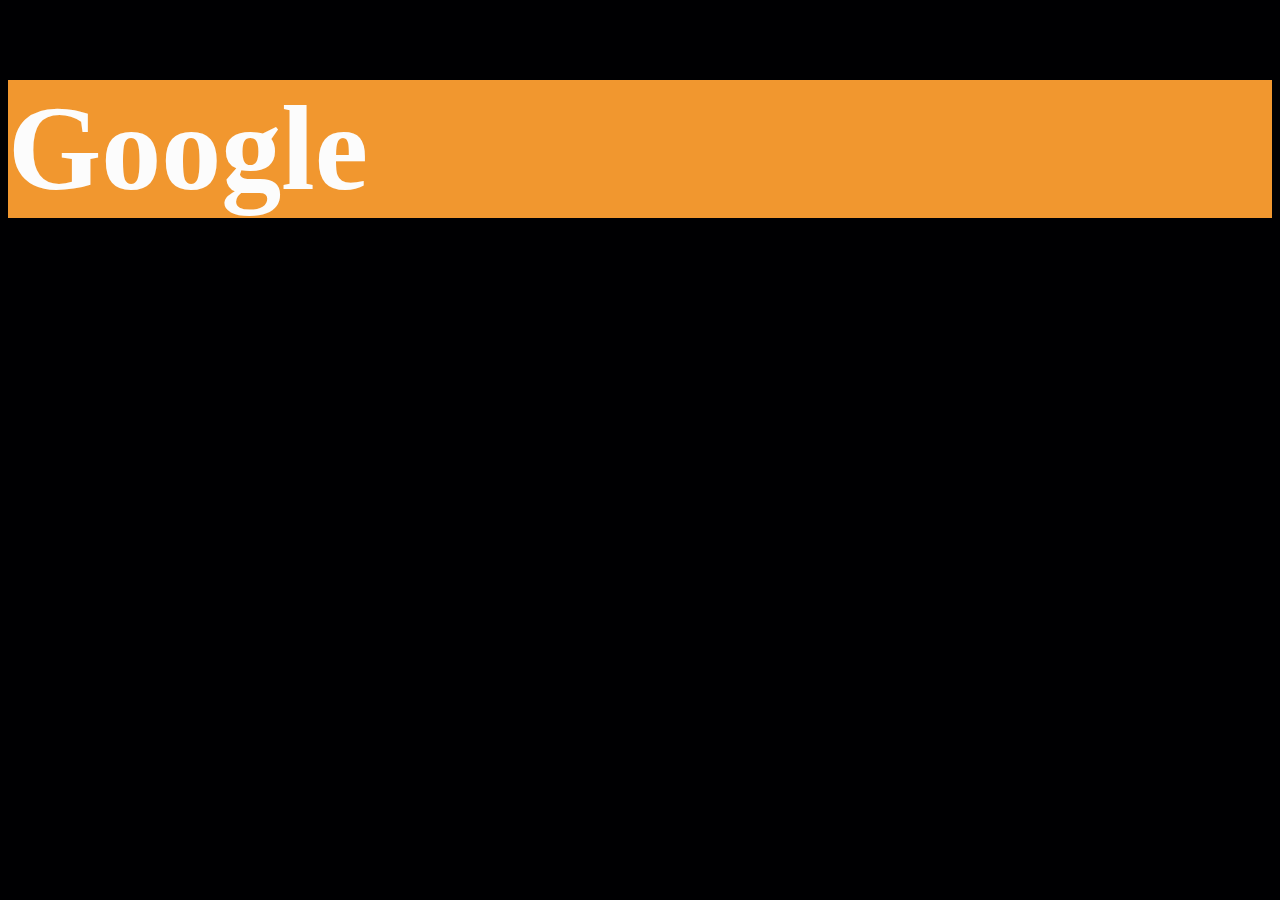
<file: index.html>
<!DOCTYPE html>
<html lang="en">
<head>
    <meta charset="UTF-8">
    <meta name="viewport" content="width=device-width, initial-scale=1.0">
    <title>Document</title>
     <!-- ส่วนนี้ไม่แสดงผล -->
</head>
<body style="background-color: rgb(0, 0, 2);">
    <!-- ส่วนนี้แสดงผล -->
     <a href="https://www.google.com" target="_blank"></a>
     <h1 style="color: rgb(252, 252, 252);
     background-color: rgb(241, 151, 47); font-size: 120px;">
        Google</h1
     
</body>
</html>
</file>
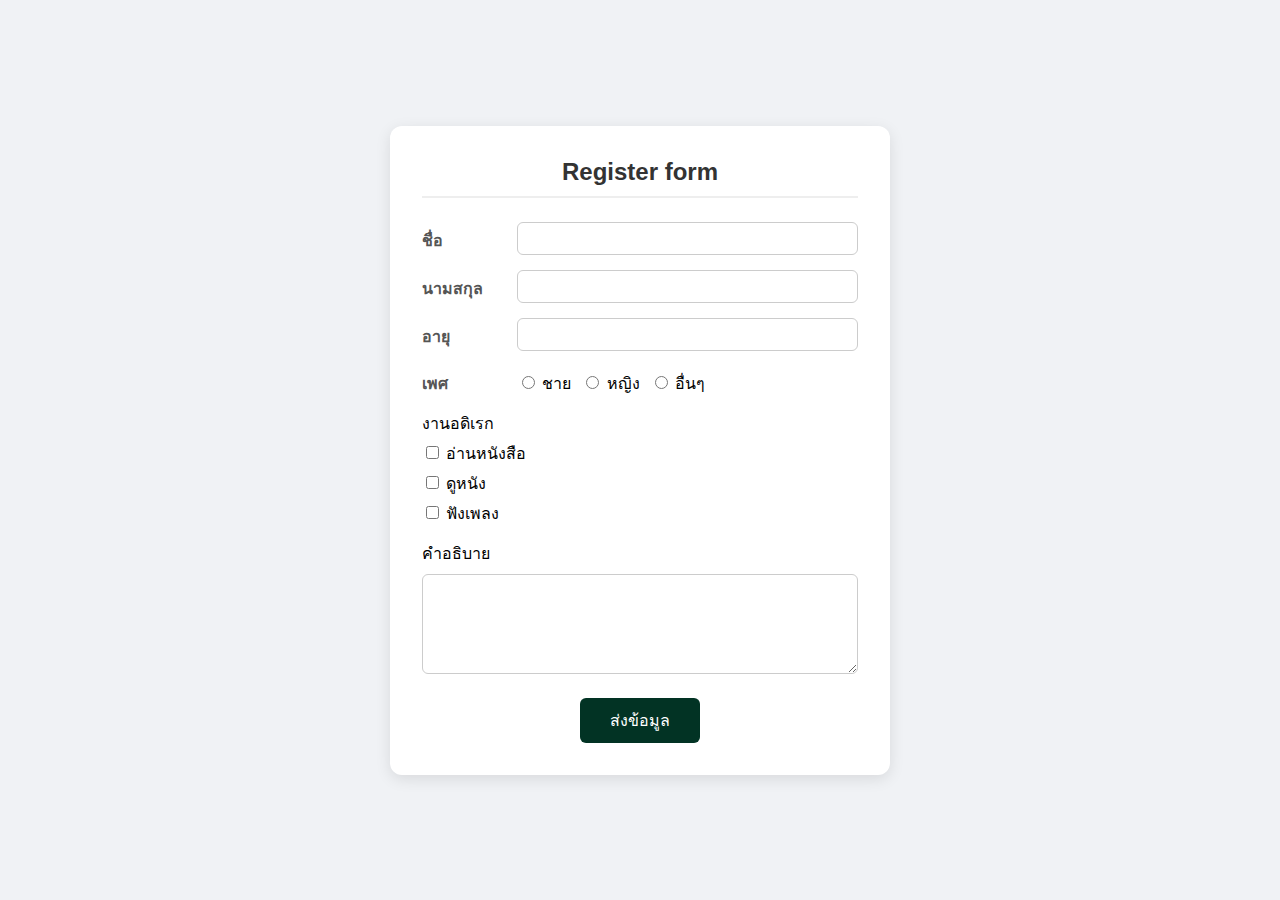
<file: frontend/index.html>
<!DOCTYPE html>
<html lang="en">
<head>

    <meta charset="UTF-8">
    <meta name="viewport" content="width=device-width, initial-scale=1.0">
    <title>Document</title>
    <link rel="stylesheet" href="styles.css">

</head>
<body>
    <div class="container">
        <div class="header">
            Register form
        </div>
        <div class="flex form-input">
            <div class="header-form">ชื่อ</div>
            <input class="form" name="firstname" type="text">
        </div>
        <div class="flex form-input">
            <div class="header-form">นามสกุล</div>
            <input class="form" name="lastname" type="text">
        </div>
        <div class="flex form-input">
            <div class="header-form">อายุ</div> 
            <input class="form" name="age" type="number" min="0" max="100">
        </div>
        <div class="flex gender form-input">
            <div class="header-form">เพศ</div> 
            <div class="flex">
                <div>
                    <input name="gender" type="radio" value="ชาย"> ชาย
                </div>
                <div>
                    <input name="gender" type="radio" value="หญิง"> หญิง
                </div>
                <div>
                    <input name="gender" type="radio" value="อื่นๆ"> อื่นๆ
                </div>
            </div>
        </div>
        <div class="form-input">
            งานอดิเรก
            <div>
                <input name="interest" type="checkbox" value="อ่านหนังสือ"> อ่านหนังสือ
            </div>
            <div>
                <input name="interest" type="checkbox" value="ดูหนัง"> ดูหนัง
            </div>
            <div>
                <input name="interest" type="checkbox" value="ฟังเพลง"> ฟังเพลง
            </div>
        </div>
        <div class="form-input">
            คำอธิบาย
            <textarea name="description"></textarea>
        </div>
        <div class="center">
            <button onclick="submitData()" class="button">ส่งข้อมูล</button>
        </div>
    </div>
    <script src="index.js"></script>
</body>
</html>
</file>
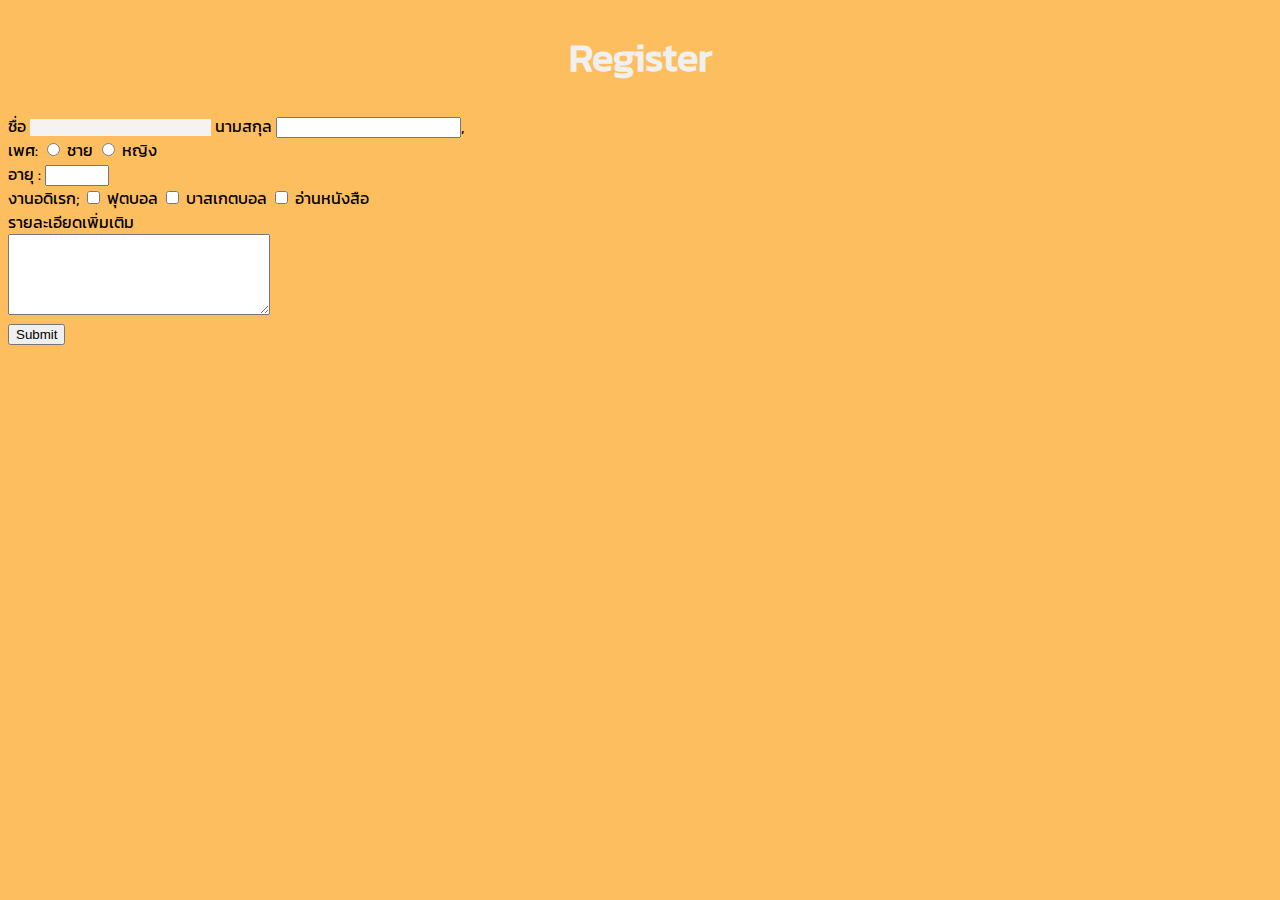
<file: index2.html>
<!DOCTYPE html>
<html lang="en">
<head>
    <meta charset="UTF-8">
    <meta name="viewport" content="width=device-width, initial-scale=1.0">
    <title>Document</title>
    <style>
        /*1. แต่งใคร? (id,class,dom) 2.แต่งอะไร() */
        @font-face {
            font-family: 'Kanit';
            src: url('/Kanit/Kanit-Regular.ttf')format('truetype');
        }
        body {
            background-color: #fdbe60;
            font-family: 'Kanit';
        }
        h1{
            color: aliceblue;
            text-align: center;
            font-size: 80px;
        }
        #regis{
            color: rgb(240, 240, 240);
            font-size: 40px;
        }
        .input.name{
            background-color: rgb(245, 243, 241);
            border: #f8ca84;
        }

    </style>
</head>
<body>
    <h1 id="regis">Register</h1>
    ชื่อ <input class="input name" type="text" name="fname">
    นามสกุล <input type="text" name="lname">,<br>
    เพศ:
   <input type="radio" name="gender" value="male"> ชาย
   <input type="radio" name="gender" value="female"> หญิง
   <br>
   อายุ : <input type="number" name="age" min="1" max="120"> <br>
   งานอดิเรก;
   <input type="checkbox" name="hobby"value="football"> ฟุตบอล
   <input type="checkbox" name="hobby"value="basketball"> บาสเกตบอล
   <input type="checkbox" name="hobby"value="reading"> อ่านหนังสือ
   <br>
   รายละเอียดเพิ่มเติม <br>
   <textarea name="details" rows="5" cols="30"></textarea><br>
   <input type="submit" value="Submit">

</body>
</html>
</file>
<file: frontend/styles.css>
/* styles.css */

/* ตั้งค่าพื้นฐาน */
* {
    box-sizing: border-box;
    font-family: 'Segoe UI', Tahoma, Geneva, Verdana, sans-serif;
}

body {
    background-color: #f0f2f5;
    display: flex;
    justify-content: center;
    align-items: center;
    min-height: 100vh;
    margin: 0;
}

/* กล่องคอนเทนเนอร์หลัก */
.container {
    background-color: #ffffff;
    padding: 2rem;
    border-radius: 12px;
    box-shadow: 0 4px 15px rgba(0, 0, 0, 0.1);
    width: 100%;
    max-width: 500px;
}

/* หัวข้อ Register form */
.header {
    font-size: 24px;
    font-weight: bold;
    text-align: center;
    margin-bottom: 1.5rem;
    color: #333;
    border-bottom: 2px solid #eee;
    padding-bottom: 10px;
}

/* การจัดการ Flex */
.flex {
    display: flex;
    gap: 15px;
    align-items: center;
}

.form-input {
    margin-bottom: 15px;
}

/* ส่วนหัวของแต่ละ Input */
.header-form {
    min-width: 80px;
    font-weight: 600;
    color: #555;
}

/* ตกแต่งช่อง Input และ Textarea */
input.form, 
textarea {
    flex: 1;
    padding: 8px 12px;
    border: 1px solid #ccc;
    border-radius: 6px;
    outline: none;
    transition: border-color 0.3s;
}

input.form:focus, 
textarea:focus {
    border-color: #007bff;
}

textarea {
    width: 100%;
    height: 100px;
    margin-top: 8px;
    resize: vertical;
}

/* ปรับแต่งส่วน Gender และ Hobbies */
.gender .flex {
    gap: 10px;
}

.form-input > div {
    margin-top: 5px;
}

/* ปุ่มกด */
.center {
    display: flex;
    justify-content: center;
    margin-top: 20px;
}

.button {
    background-color: #023324;
    color: white;
    padding: 10px 30px;
    border: none;
    border-radius: 6px;
    font-size: 16px;
    cursor: pointer;
    transition: background-color 0.3s ease;
}

.button:hover {
    background-color: #f10000;
}

.button:active {
    transform: scale(0.98);
}
</file>
